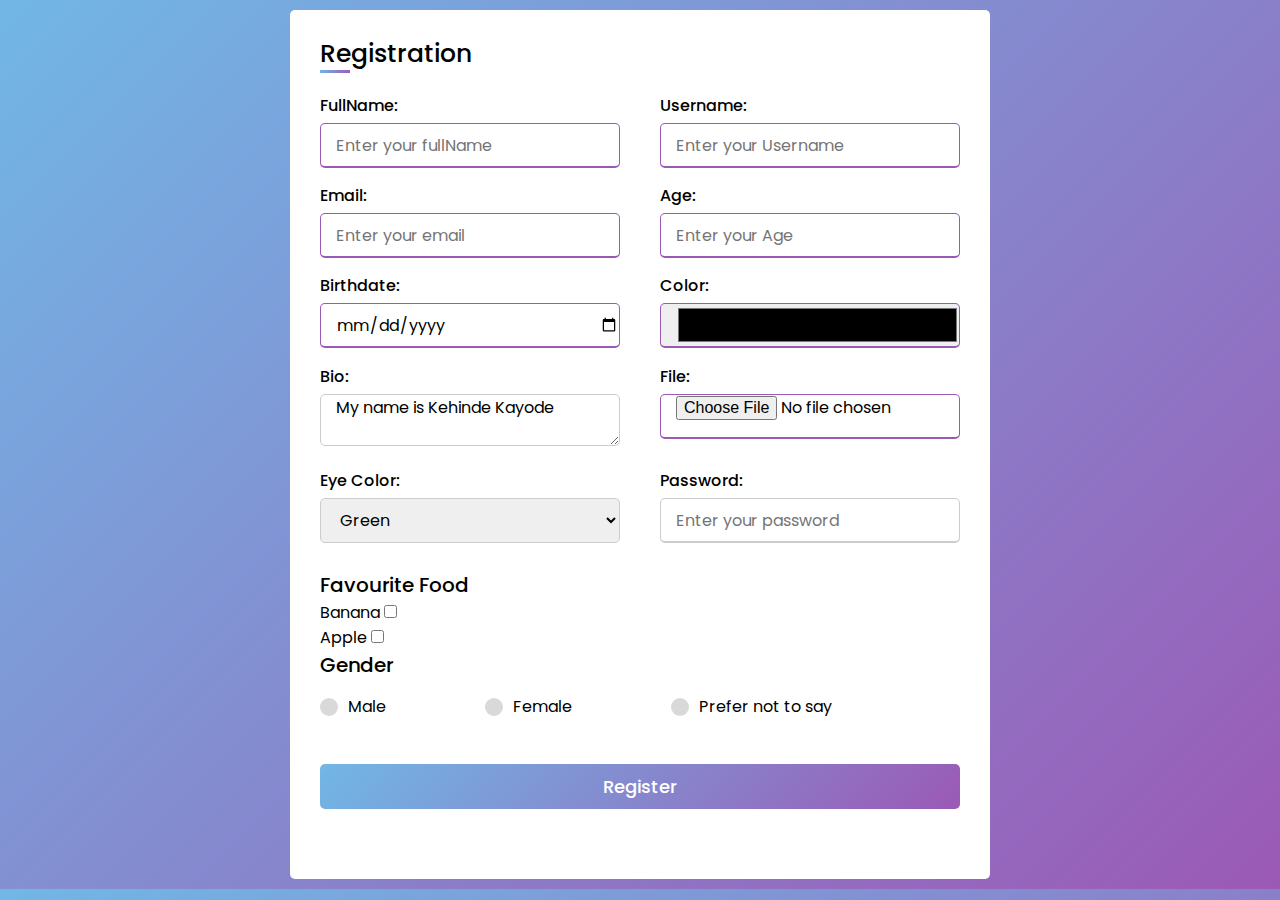
<file: index.html>
<!DOCTYPE html>
<html lang="en">
<head>
  <meta charset="UTF-8">
  <meta name="viewport" content="width=device-width, initial-scale=1.0">
  <title>Registration Page</title>
  <link rel="stylesheet" href="./app.css" >
</head>
<body>
  <div class="container">
    <div class="title">Registration</div>
    <form action="../result.html" method="get">
      <div class="user-details">
        <div class="input-box">
          <label for="fullnameInput" class="details">FullName:</label>
          <input name="fullName" id="fullnameInput" type="text" placeholder="Enter your fullName">
        </div>
        <div class="input-box">
          <label for="usernameInput" class="details">Username:</label>
          <input name="username" id="usernameInput" type="text" placeholder="Enter your Username">
        </div>
        <div class="input-box">
          <label for="emailInput" class="details">Email:</label>
          <input name="email" id="emailInput" type="email" placeholder="Enter your email">
        </div>
        <div class="input-box">
          <label for="ageInput" class="details">Age:</label>
          <input name="age" id="ageInput" type="number" placeholder="Enter your Age" min="1" max="200">
        </div>
        <div class="input-box">
          <label for="birthDateInput" class="details">Birthdate:</label>
          <input name="birthdate" id="birthDateInput" type="date" />
        </div>
        <div class="input-box">
          <label for="colorInput" class="details">Color:</label>
          <input name="Color" id="colorInput" type="color" />
        </div>

        <div class="input-box">
          <label for="bio" class="details">Bio:</label>
          <textarea id="bio" name="bio">My name is Kehinde Kayode</textarea>
        </div>
        <div class="input-box">
          <label for="fileInput" class="details">File:</label>
          <input id="fileInput" name="file" type="file">
        </div>
        <div class="input-box">
          <label for="eyeColor" class="details">Eye Color:</label>
          <select name="eyeColor" id="eyeColor">
            <option value="Green">Green</option>
            <option label="Red" value="Red"></option>
          </select>
        </div>
        <div class="input-box">
          <label for="passwordInput" class="details">Password:</label>
          <input name="password" id="passwordInput" type="password" placeholder="Enter your password" required>
        </div>
      </div>
      <div class="food-details">
        <span class="food-title">Favourite Food</span>
        <div>
          <label for="bananaInput">Banana</label>
          <input name="banana" id="bananaInput" type="checkbox" value="banana">
        </div>
        <div>
          <label for="appleInput">Apple</label>
          <input name="apple" id="appleInput" type="checkbox" value="apple">
        </div>
      </div>
      <div class="gender-details">
        <input type="radio" name="gender" id="dot-1" class="dots" value="male">
        <input type="radio" name="gender" id="dot-2" class="dots" value="female">
        <input type="radio" name="gender" id="dot-3" class="dots" value="none">
        <span class="gender-title">Gender</span>
        <div class="category">
          <label for="dot-1">
            <span class="dot one"></span>
            <span class="gender">Male</span>
          </label>
          <label for="dot-2">
            <span class="dot two"></span>
            <span class="gender">Female</span>
          </label>
          <label for="dot-3">
            <span class="dot three"></span>
            <span class="gender">Prefer not to say</span>
          </label>
        </div>
      </div>
      <div class="button">
        <input id="btnSubmit" type="submit" value="Register">
        <input id="btnReset" type="reset" value="reset" style="display: none;">
      </div>
    </form>
  </div>
</body>
</html>
</file>
<file: app.css>
@import url('https://fonts.googleapis.com/css2?family=Poppins:wght@200;300;400;500;600;700&display=swap');

*{
  margin: 0;
  padding: 0;
  box-sizing: border-box;
  font-family: 'Poppins', sans-serif;
}

body{
  display: flex;
  justify-content: center;
  align-items: center;
  padding: 10px;
  background: linear-gradient(135deg, #71b7e6, #9b59b6);
}

.container{
  max-width: 700px;
  width: 100%;
  background: #fff;
  padding: 25px 30px;
  border-radius: 5px;
}

.container .title{
  font-size: 25px;
  font-weight: 500;
  position: relative;
}

.container .title::before{
  content: '';
  position: absolute;
  left: 0;
  bottom: 0;
  height: 3px;
  width: 30px;
  background: linear-gradient(135deg, #71b7e6, #9b59b6);
}

.container form .user-details{
  display: flex;
  flex-wrap: wrap;
  justify-content: space-between;
  margin: 20px 0 12px 0;
}

form .user-details .input-box{
  margin-bottom: 15px;
  width: calc(100% / 2 - 20px);
}

.user-details .input-box .details{
  display: block;
  font-weight: 500;
  margin-bottom: 5px;
}

.user-details .input-box input{
  height: 45px;
  width: 100%;
  outline: none;
  border-radius: 5px;
  border: 1px solid #ccc;
  padding-left: 15px;
  font-size: 16px;
  border-bottom-width: 2px;
  transition: all 0.3s ease;
}

.user-details .input-box select{
  height: 45px;
  width: 100%;
  outline: none;
  border-radius: 5px;
  border: 1px solid #ccc;
  padding-left: 15px;
  font-size: 16px;
}

textarea {
  width: 100%;
  outline: none;
  border-radius: 5px;
  border: 1px solid #ccc;
  padding-left: 15px;
  font-size: 16px;
}

.user-details .input-box input:focus,
.user-details .input-box input:valid {
  border-color: #9b59b6;
}

form .gender-details .gender-title,
form .food-details .food-title{
  font-size: 20px;
  font-weight: 500;
}

form .gender-details .category{
  display: flex;
  width: 80%;
  margin: 14px 0;
  justify-content: space-between;
}

.gender-details .category label{
  display: flex;
  align-items: center;
}

.gender-details .category .dot{
  height: 18px;
  width: 18px;
  background: #d9d9d9;
  border-radius: 50%;
  margin-right: 10px;
  border: 5px solid transparent;
  transition: all 0.3s ease;
}

#dot-1:checked ~ .category label .one,
#dot-2:checked ~ .category label .two,
#dot-3:checked ~ .category label .three{
  border-color: #d9d9d9;
  background: #9b59b6;
}

form .dots{
  display: none;
}

form .button{
  height: 45px;
  margin: 45px 0;
}

form .button input{
  height: 100%;
  width: 100%;
  outline: none;
  color: #fff;
  border: none;
  font-size: 18px;
  font-weight: 500;
  border-radius: 5px;
  background: linear-gradient(135deg, #71b7e6, #9b59b6);
  cursor: pointer;
}

form .button input:hover {
  background: linear-gradient(-135deg, #71b7e6, #9b59b6);
}

@media (max-width: 584px) {
  .container {
    max-width: 100%;
  }

  form .user-details .input-box{
    margin-bottom: 15px;
    width: 100%;
  }

  form .gender-details .category{
    width: 100%;
  }

  .container form .user-details{
    max-height: 300px;
    overflow-y: scroll;
  }

  .user-details::-webkit-scrollbar{
    width: 0;
  }
}
</file>
